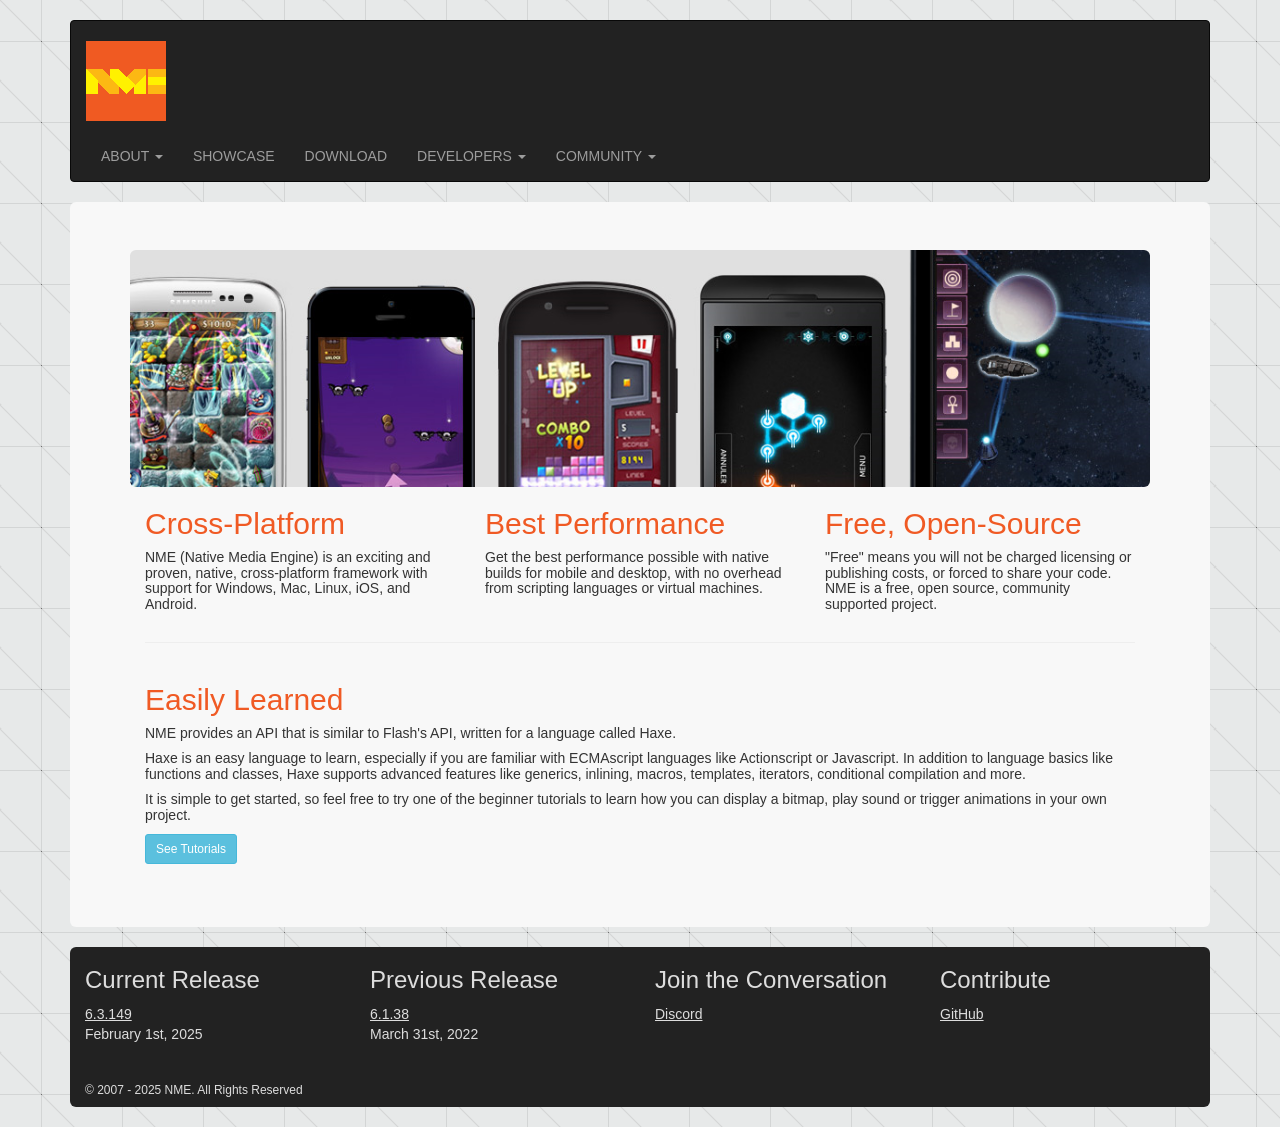
<file: index.html>
﻿<!doctype html>
<html lang="en">
    <head>
        <meta charset="utf-8">
        <meta http-equiv="X-UA-Compatible" content="IE=edge">
        <meta name="viewport" content="width=device-width, initial-scale=1">
        <!-- The above 3 meta tags *must* come first in the head; any other head content must come *after* these tags -->
        <meta name="description" content="">
        <meta name="author" content="">
        <link rel="shortcut icon" href="images/favicon.ico" type="image/x-icon">
        <link rel="icon" href="images/favicon.ico" type="image/x-icon">
        <title>NME :: Create high-performance Windows, Mac, Linux, iOS, and Android applications, written with Haxe</title>
        <meta name="keywords" content="haxe, games, applications, ios, android, mobile, windows, mac, linux, desktop, development, native">
        <!-- Bootstrap core CSS -->
        <link href="css/bootstrap.min.css" rel="stylesheet">
        <!-- IE10 viewport hack for Surface/desktop Windows 8 bug -->
        <link href="css/ie10-viewport-bug-workaround.css" rel="stylesheet">
        <!-- Custom styles for this template -->
        <link href="css/nme.css" rel="stylesheet">
        <!-- HTML5 shim and Respond.js for IE8 support of HTML5 elements and media queries -->
        <!--[if lt IE 9]>
        <script src="js/html5shiv.min.js"></script>
        <script src="js/respond.min.js"></script>
        <![endif]-->
    </head>
    <body>
        <div class="container">
            <!-- Static navbar -->
            <nav id="header" class="navbar navbar-inverse"></nav>
            <div class="jumbotron">
                <img src="images/banner.png" class="img-responsive img-rounded" alt="banner">         
                <div class="container mbody">
                    <div class="row">
                        <div class="col-md-4">
                            <h2 class="highlight">Cross-Platform</h2>
                            <h5>NME (Native Media Engine) is an exciting and proven, native, cross-platform framework with support for Windows, Mac, Linux, iOS, and Android.</h5>
                        </div>
                        <div class="col-md-4">
                            <h2 class="highlight">Best Performance</h2>
                            <h5>Get the best performance possible with native builds for mobile and desktop, with no overhead from scripting languages or virtual machines.</h5>
                        </div>
                        <div class="col-md-4">
                            <h2 class="highlight">Free, Open-Source</h2>
                            <h5>"Free" means you will not be charged licensing or publishing costs, or forced to share your code. NME is a free, open source, community supported project.</h5>
                        </div>
                    </div>
                    <hr>
                    <div class="row">
                        <div class="col-md-12">
                            <h2 class="highlight">Easily Learned</h2>
                            <h5>NME provides an API that is similar to Flash's API, written for a language called Haxe.</h5>
                            <h5>Haxe is an easy language to learn, especially if you are familiar with ECMAscript languages like Actionscript or Javascript. In addition to language basics like functions and classes, Haxe supports advanced features like generics, inlining, macros, templates, iterators, conditional compilation and more.</h5>
                            <h5>It is simple to get started, so feel free to try one of the beginner tutorials to learn how you can display a bitmap, play sound or trigger animations in your own project.</h5>
                        	<p><a class="btn btn-sm btn-info" href="developers/tutorials/" role="button">See Tutorials</a></p>
                        </div>
                    </div>
                </div>
            </div>
            <!-- /container -->
            <footer id="footer" class="footer container-fluid img-rounded"></footer>
        </div>
        <!-- Bootstrap core JavaScript
            ================================================== -->
        <!-- Placed at the end of the document so the pages load faster -->
        <script src="https://code.jquery.com/jquery-1.12.4.min.js" integrity="sha384-nvAa0+6Qg9clwYCGGPpDQLVpLNn0fRaROjHqs13t4Ggj3Ez50XnGQqc/r8MhnRDZ" crossorigin="anonymous"></script>
        <script>window.jQuery || document.write('<script src="js/jquery-1.12.4.min.js"><\/script>')</script>
        <script src="js/bootstrap.min.js"></script>
        <!-- IE10 viewport hack for Surface/desktop Windows 8 bug -->
        <script src="js/ie10-viewport-bug-workaround.js"></script>
        <!-- Load the header and footer -->
        <script> 
            $(function(){
              $("#header").load("header.html"); 
              $("#footer").load("footer.html"); 
            });
        </script> 
    </body>
</html>
</file>
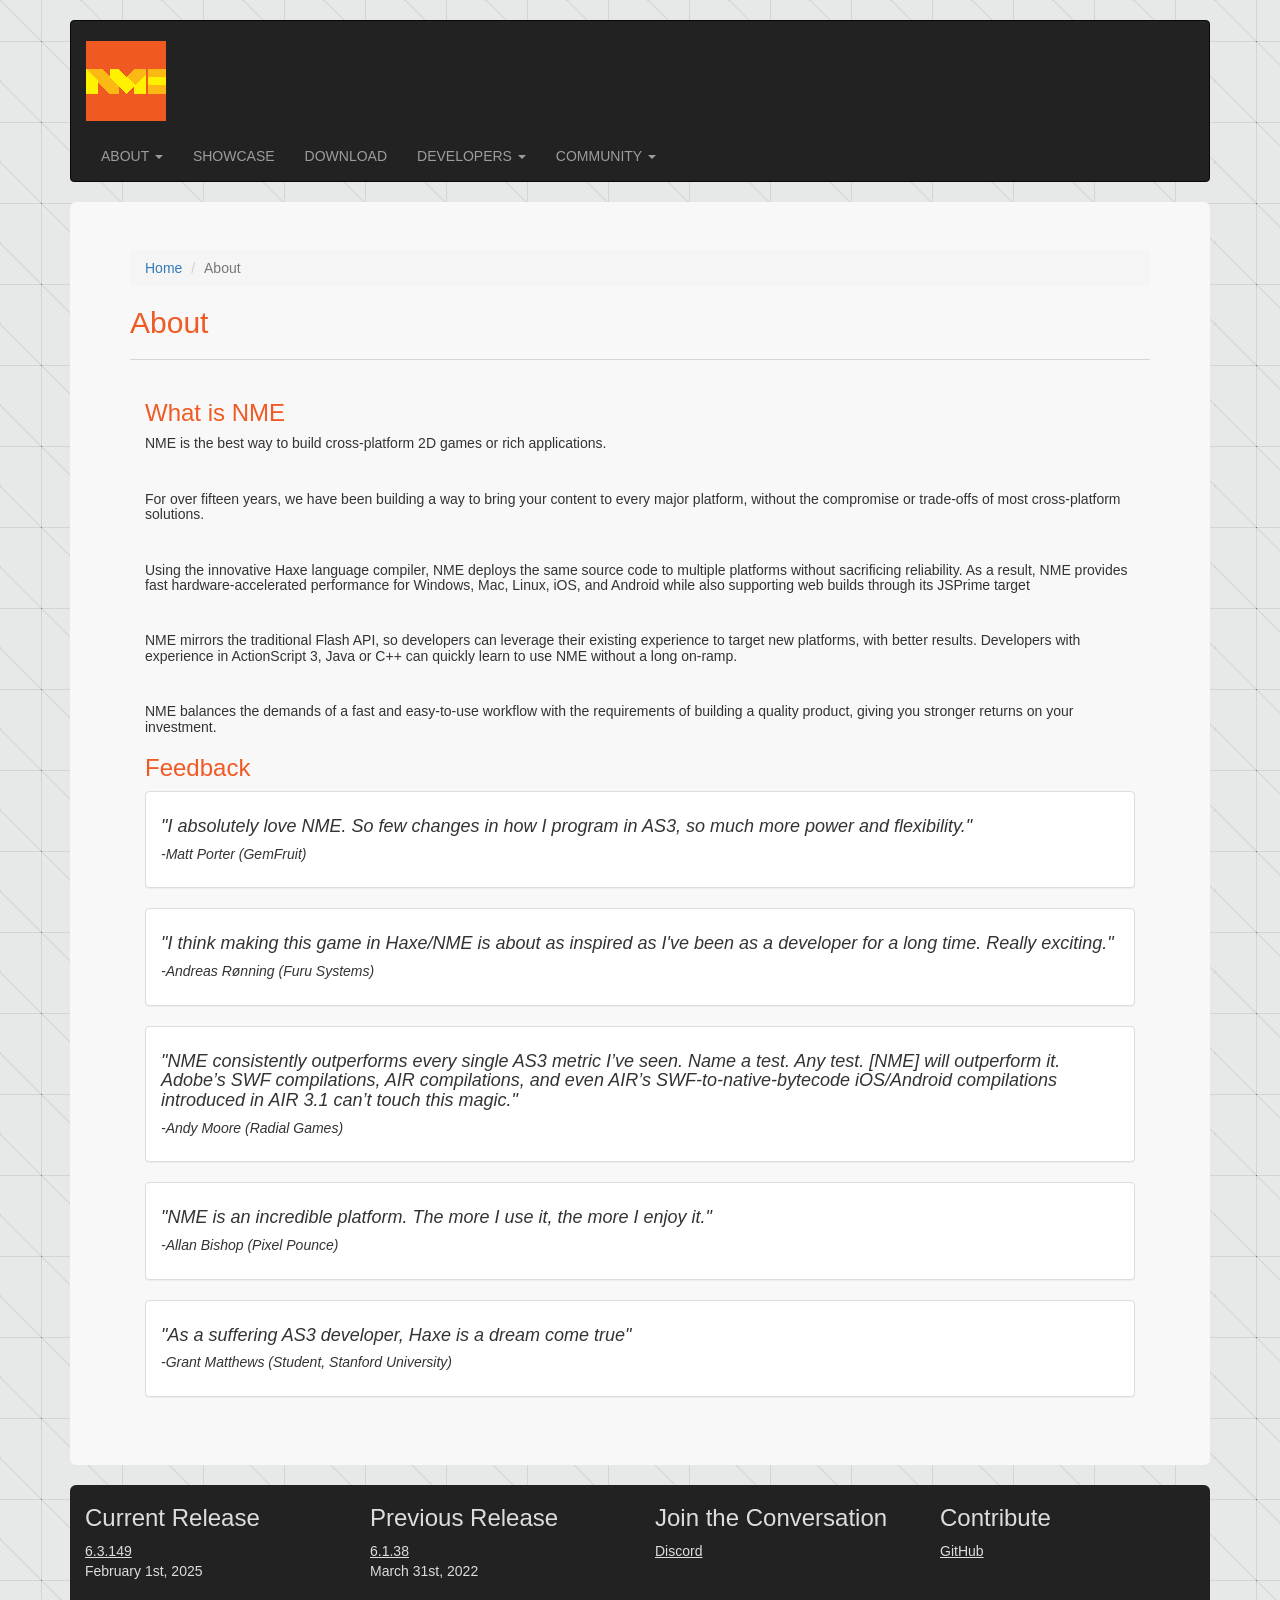
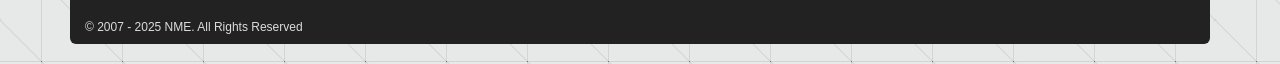
<file: about/index.html>
﻿<!doctype html>
<html lang="en">
    <head>
        <meta charset="utf-8">
        <meta http-equiv="X-UA-Compatible" content="IE=edge">
        <meta name="viewport" content="width=device-width, initial-scale=1">
        <!-- The above 3 meta tags *must* come first in the head; any other head content must come *after* these tags -->
        <meta name="description" content="">
        <meta name="author" content="">
        <link rel="shortcut icon" href="../images/favicon.ico" type="image/x-icon">
        <link rel="icon" href="../images/favicon.ico" type="image/x-icon">
        <title>NME :: About</title>
        <!-- Bootstrap core CSS -->
        <link href="../css/bootstrap.min.css" rel="stylesheet">
        <!-- IE10 viewport hack for Surface/desktop Windows 8 bug -->
        <link href="../css/ie10-viewport-bug-workaround.css" rel="stylesheet">
        <!-- Custom styles for this template -->
        <link href="../css/nme.css" rel="stylesheet">
        <!-- HTML5 shim and Respond.js for IE8 support of HTML5 elements and media queries -->
        <!--[if lt IE 9]>
        <script src="../js/html5shiv.min.js"></script>
        <script src="../js/respond.min.js"></script>
        <![endif]-->
    </head>
    <body>
        <div class="container">
            <!-- Static navbar -->
            <nav id="header" class="navbar navbar-inverse"></nav>
            <div class="jumbotron">
                <ol class="breadcrumb">
                    <li><a href="../../">Home</a></li>
                    <li class="active">About</li>
                </ol>
                <h2 class="highlight">About</h2>
                <hr>
                <div class="container mbody">
                    <h3 class="highlight">What is NME</h3>
                    <h5>NME is the best way to build cross-platform 2D games or rich applications.</h5>
                    <br>
                    <h5>For over fifteen years, we have been building a way to bring your content to every major platform, without the compromise or trade-offs of most cross-platform solutions.</h5>
                    <br>
                    <h5>Using the innovative Haxe language compiler, NME deploys the same source code to multiple platforms without sacrificing reliability. As a result, NME provides fast hardware-accelerated performance for Windows, Mac, Linux, iOS, and Android while also supporting web builds through its JSPrime target</h5>
                    <br>
                    <h5>NME mirrors the traditional Flash API, so developers can leverage their existing experience to target new platforms, with better results. Developers with experience in ActionScript 3, Java or C++ can quickly learn to use NME without a long on-ramp.</h5>
                    <br>
                    <h5>NME balances the demands of a fast and easy-to-use workflow with the requirements of building a quality product, giving you stronger returns on your investment.</h5>
                    <h3 class="highlight">Feedback</h3>
                    <div class="panel panel-default">
					  <div class="panel-body">
					    <h4><i>"I absolutely love NME. So few changes in how I program in AS3, so much more power and flexibility."</i></h4>
					    <h5><i>-Matt Porter (GemFruit)</i></h5>
					  </div>
					</div>
					<div class="panel panel-default">
					  <div class="panel-body">
					    <h4><i>"I think making this game in Haxe/NME is about as inspired as I've been as a developer for a long time. Really exciting."</i></h4>
					    <h5><i>-Andreas Rønning (Furu Systems)</i></h5>
					  </div>
					</div>

					<div class="panel panel-default">
					  <div class="panel-body">
					    <h4><i>"NME consistently outperforms every single AS3 metric I’ve seen. Name a test. Any test. [NME] will outperform it. Adobe’s SWF compilations, AIR compilations, and even AIR’s SWF-to-native-bytecode iOS/Android compilations introduced in AIR 3.1 can’t touch this magic."</i></h4>
					    <h5><i>-Andy Moore (Radial Games)</i></h5>
					  </div>
					</div>
					
					<div class="panel panel-default">
					  <div class="panel-body">
					    <h4><i>"NME is an incredible platform. The more I use it, the more I enjoy it."</i></h4>
					    <h5><i>-Allan Bishop (Pixel Pounce)</i></h5>
					  </div>
					</div>
					
					<div class="panel panel-default">
					  <div class="panel-body">
					    <h4><i>"As a suffering AS3 developer, Haxe is a dream come true"</i></h4>
					    <h5><i>-Grant Matthews (Student, Stanford University)</i></h5>
					  </div>
					</div>

                </div>
            </div>
            <!-- /container -->
            <footer id="footer" class="footer container-fluid img-rounded"></footer>
        </div>
        <!-- Bootstrap core JavaScript
            ================================================== -->
        <!-- Placed at the end of the document so the pages load faster -->
        <script src="https://code.jquery.com/jquery-1.12.4.min.js" integrity="sha384-nvAa0+6Qg9clwYCGGPpDQLVpLNn0fRaROjHqs13t4Ggj3Ez50XnGQqc/r8MhnRDZ" crossorigin="anonymous"></script>
        <script>window.jQuery || document.write('<script src="../js/jquery-1.12.4.min.js"><\/script>')</script>
        <script src="../js/bootstrap.min.js"></script>
        <!-- IE10 viewport hack for Surface/desktop Windows 8 bug -->
        <script src="../js/ie10-viewport-bug-workaround.js"></script>
        <!-- Load the header and footer -->
        <script> 
            $(function(){
              $("#header").load("../header.html"); 
              $("#footer").load("../footer.html"); 
            });
        </script> 
    </body>
</html>
</file>
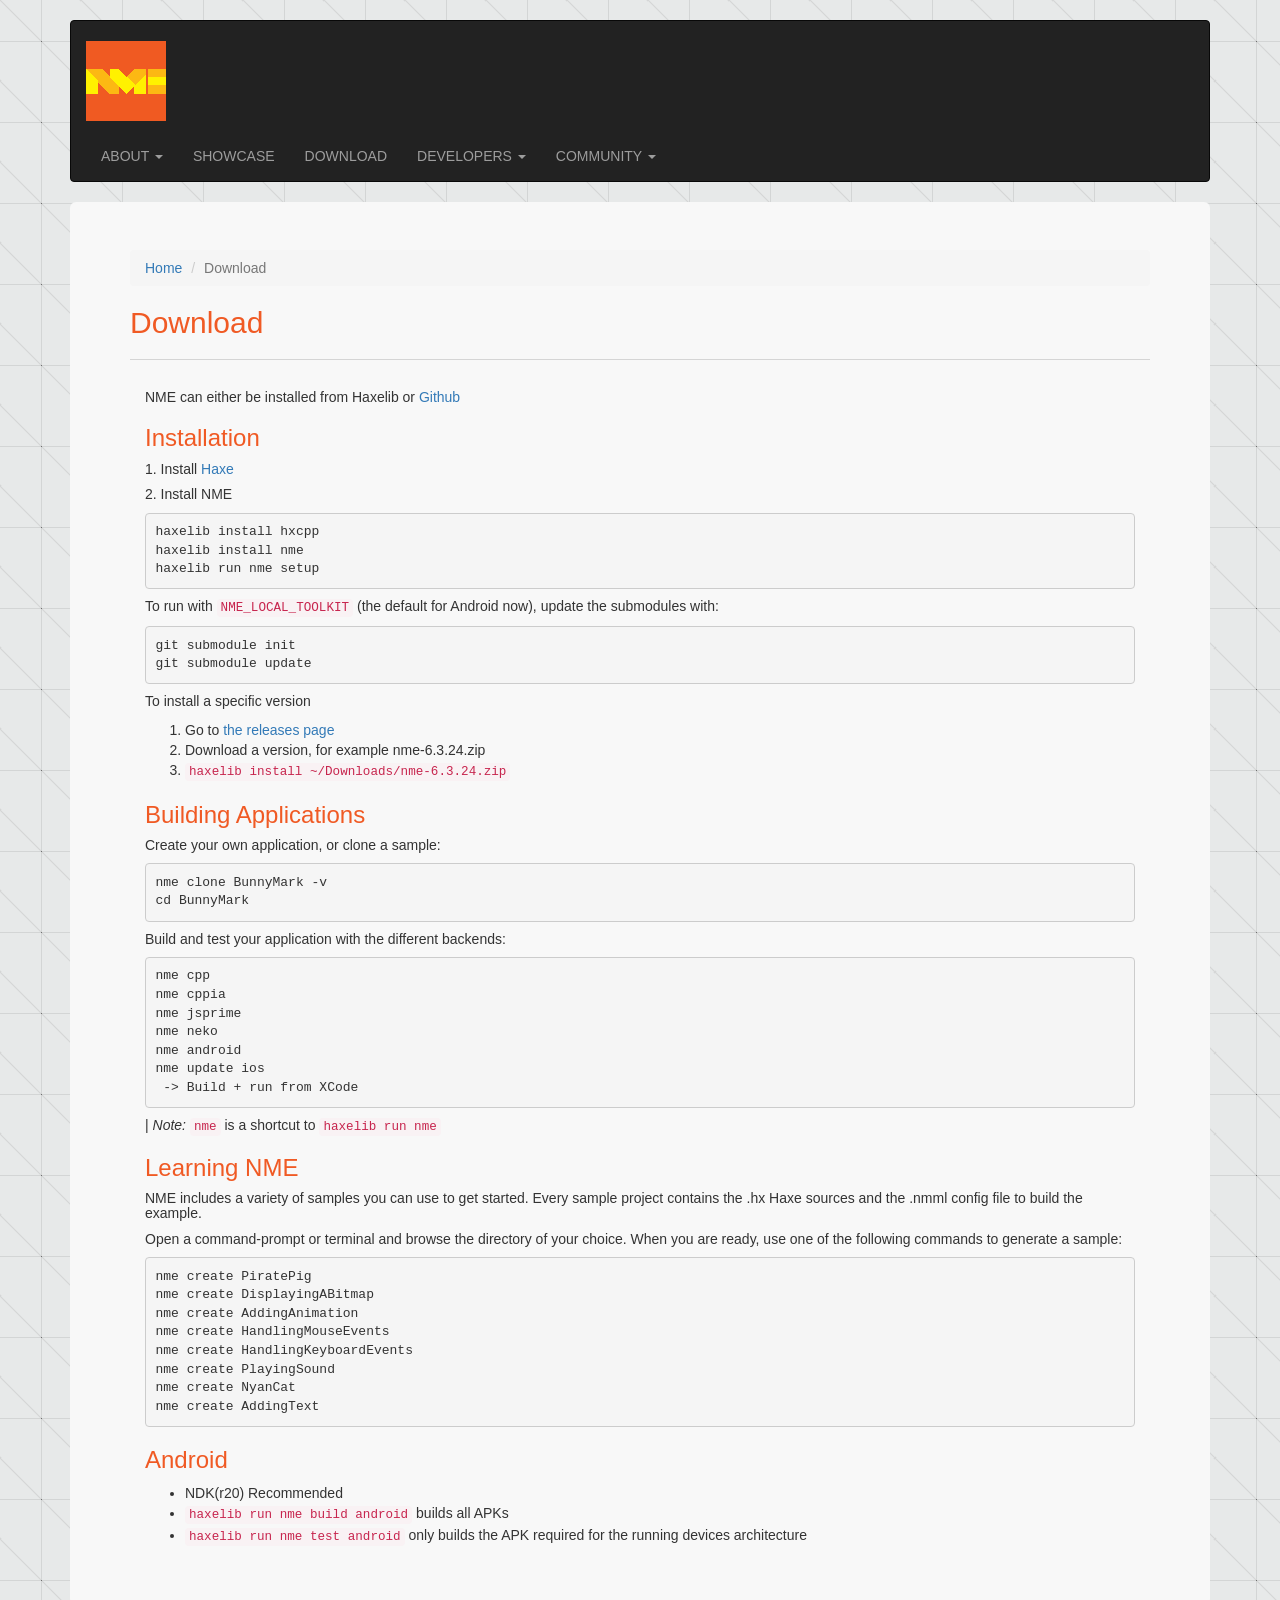
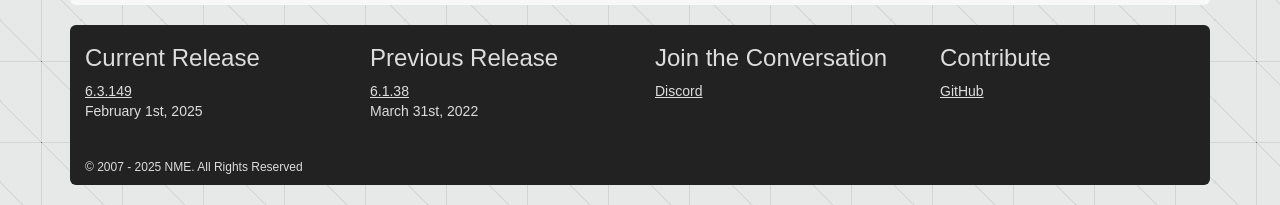
<file: download/index.html>
﻿<!doctype html>
<html lang="en">
    <head>
        <meta charset="utf-8">
        <meta http-equiv="X-UA-Compatible" content="IE=edge">
        <meta name="viewport" content="width=device-width, initial-scale=1">
        
        <meta name="description" content="">
        <meta name="author" content="">
        <link rel="shortcut icon" href="../images/favicon.ico" type="image/x-icon">
        <link rel="icon" href="../images/favicon.ico" type="image/x-icon">
        <title>NME :: Download</title>
        <!-- Bootstrap core CSS -->
        <link href="../css/bootstrap.min.css" rel="stylesheet">
        <!-- IE10 viewport hack for Surface/desktop Windows 8 bug -->
        <link href="../css/ie10-viewport-bug-workaround.css" rel="stylesheet">
        <!-- Custom styles -->
        <link href="../css/nme.css" rel="stylesheet">
        <!-- HTML5 shim and Respond.js for IE8 support of HTML5 elements and media queries -->
        <!--[if lt IE 9]>
        <script src="../js/html5shiv.min.js"></script>
        <script src="../js/respond.min.js"></script>
        <![endif]-->
    </head>
    <body>
        <div class="container">
            <!-- Static navbar -->
            <nav id="header" class="navbar navbar-inverse"></nav>
            <div class="jumbotron">
                <ol class="breadcrumb">
                    <li><a href="../">Home</a></li>
                    <li class="active">Download</li>
                </ol>
                <h2 class="highlight">Download</h2>
                <hr>
                <div class="container mbody">
                	<h5>NME can either be installed from Haxelib or <a href="https://github.com/haxenme/nme">Github</a></h5>
                    <h3 class="highlight">Installation</h3>
                    <h5>1. Install <a href="http://www.haxe.org/">Haxe</a></h5>
                    <h5>2. Install NME</h5>
                    <pre><code>haxelib install hxcpp
haxelib install nme
haxelib run nme setup
</code></pre>
					<h5>To run with <code>NME_LOCAL_TOOLKIT</code> (the default for Android now), update the submodules with:</h5>
					<pre><code>git submodule init
git submodule update
</code></pre>
					<h5>To install a specific version</h5>
					<ol type="1">
					  <li>Go to <a href="https://github.com/haxenme/nme/releases">the releases page</a></li>
					  <li>Download a version, for example nme-6.3.24.zip</li>
					  <li><code>haxelib install ~/Downloads/nme-6.3.24.zip</code></li>
					</ol>
					
					<h3 class="highlight">Building Applications</h3>
					<h5>Create your own application, or clone a sample:</h5>
					<pre><code>nme clone BunnyMark -v
cd BunnyMark
</code></pre>
					<h5>Build and test your application with the different backends:</h5>
					<pre><code>nme cpp
nme cppia
nme jsprime
nme neko
nme android
nme update ios
 -> Build + run from XCode
</code></pre>
					<h5>| <i>Note: </i><code>nme</code> is a shortcut to <code>haxelib run nme</code></h5>
					
					<h3 class="highlight">Learning NME</h3>
					<h5>NME includes a variety of samples you can use to get started. Every sample project contains the .hx Haxe sources and the .nmml config file to build the example.</h5>
					<h5>Open a command-prompt or terminal and browse the directory of your choice. When you are ready, use one of the following commands to generate a sample:</h5>
					<pre><code>nme create PiratePig
nme create DisplayingABitmap
nme create AddingAnimation
nme create HandlingMouseEvents
nme create HandlingKeyboardEvents
nme create PlayingSound
nme create NyanCat
nme create AddingText
</code></pre>
					<h3 class="highlight">Android</h3>
					<ul>
					  <li>NDK(r20) Recommended</li>
					  <li><code>haxelib run nme build android</code> builds all APKs</li>
					  <li><code>haxelib run nme test android</code> only builds the APK required for the running devices architecture</li>
					</ul>

				</div>
            </div>
            <!-- /container -->
            <footer id="footer" class="footer container-fluid img-rounded"></footer>
        </div>
        <!-- Bootstrap core JavaScript
            ================================================== -->
        <!-- Placed at the end of the document so the pages load faster -->
        <script src="https://code.jquery.com/jquery-1.12.4.min.js" integrity="sha384-nvAa0+6Qg9clwYCGGPpDQLVpLNn0fRaROjHqs13t4Ggj3Ez50XnGQqc/r8MhnRDZ" crossorigin="anonymous"></script>
        <script>window.jQuery || document.write('<script src="../js/jquery-1.12.4.min.js"><\/script>')</script>
        <script src="../js/bootstrap.min.js"></script>
        <!-- IE10 viewport hack for Surface/desktop Windows 8 bug -->
        <script src="../js/ie10-viewport-bug-workaround.js"></script>
        <!-- Load the header and footer -->
        <script> 
            $(function(){
              $("#header").load("../header.html"); 
              $("#footer").load("../footer.html"); 
            });
        </script> 
    </body>
</html>
</file>
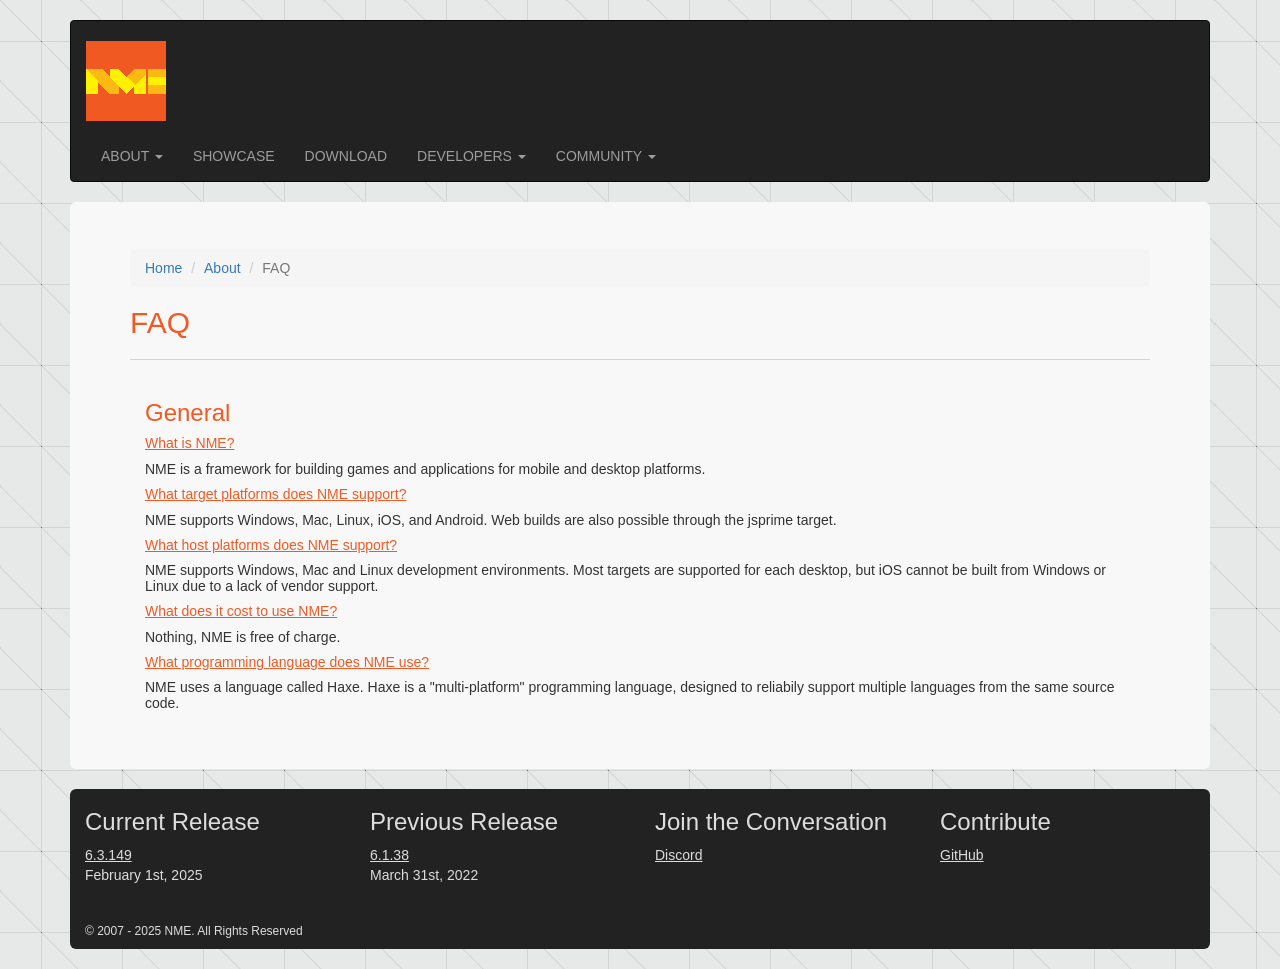
<file: about/faq/index.html>
﻿<!doctype html>
<html lang="en">
    <head>
        <meta charset="utf-8">
        <meta http-equiv="X-UA-Compatible" content="IE=edge">
        <meta name="viewport" content="width=device-width, initial-scale=1">
        <!-- The above 3 meta tags *must* come first in the head; any other head content must come *after* these tags -->
        <meta name="description" content="">
        <meta name="author" content="">
        <link rel="shortcut icon" href="../../images/favicon.ico" type="image/x-icon">
        <link rel="icon" href="../../images/favicon.ico" type="image/x-icon">
        <title>NME :: FAQ</title>
        <!-- Bootstrap core CSS -->
        <link href="../../css/bootstrap.min.css" rel="stylesheet">
        <!-- IE10 viewport hack for Surface/desktop Windows 8 bug -->
        <link href="../../css/ie10-viewport-bug-workaround.css" rel="stylesheet">
        <!-- Custom styles for this template -->
        <link href="../../css/nme.css" rel="stylesheet">
        <!-- HTML5 shim and Respond.js for IE8 support of HTML5 elements and media queries -->
        <!--[if lt IE 9]>
        <script src="../../js/html5shiv.min.js"></script>
        <script src="../../js/respond.min.js"></script>
        <![endif]-->
    </head>
    <body>
        <div class="container">
            <!-- Static navbar -->
            <nav id="header" class="navbar navbar-inverse"></nav>
            <div class="jumbotron">
                <ol class="breadcrumb">
                    <li><a href="../../">Home</a></li>
                    <li><a href="../">About</a></li>
                    <li class="active">FAQ</li>
                </ol>
                <h2 class="highlight">FAQ</h2>
                <hr>
                <div class="container mbody">
                    <h3 class="highlight">General</h3>
                    <h5 class="highlight2">What is NME?</h5>
                    <h5>NME is a framework for building games and applications for mobile and desktop platforms.</h5>
                    <h5 class="highlight2">What target platforms does NME support?</h5>
                    <h5>NME supports Windows, Mac, Linux, iOS, and Android. Web builds are also possible through the jsprime target.</h5>
                    <h5 class="highlight2">What host platforms does NME support?</h5>
                    <h5>NME supports Windows, Mac and Linux development environments. Most targets are supported for each desktop, but iOS cannot be built from Windows or Linux due to a lack of vendor support.</h5>
                    <h5 class="highlight2">What does it cost to use NME?</h5>
                    <h5>Nothing, NME is free of charge.</h5>
                    <h5 class="highlight2">What programming language does NME use?</h5>
                    <h5>NME uses a language called Haxe. Haxe is a "multi-platform" programming language, designed to reliabily support multiple languages from the same source code.</h5>
                </div>
            </div>
            <!-- /container -->
            <footer id="footer" class="footer container-fluid img-rounded"></footer>
        </div>
        <!-- Bootstrap core JavaScript
            ================================================== -->
        <!-- Placed at the end of the document so the pages load faster -->
        <script src="https://code.jquery.com/jquery-1.12.4.min.js" integrity="sha384-nvAa0+6Qg9clwYCGGPpDQLVpLNn0fRaROjHqs13t4Ggj3Ez50XnGQqc/r8MhnRDZ" crossorigin="anonymous"></script>
        <script>window.jQuery || document.write('<script src="../../js/jquery-1.12.4.min.js"><\/script>')</script>
        <script src="../../js/bootstrap.min.js"></script>
        <!-- IE10 viewport hack for Surface/desktop Windows 8 bug -->
        <script src="../../js/ie10-viewport-bug-workaround.js"></script>
        <!-- Load the header and footer -->
        <script> 
            $(function(){
              $("#header").load("../../header.html"); 
              $("#footer").load("../../footer.html"); 
            });
        </script> 
    </body>
</html>
</file>
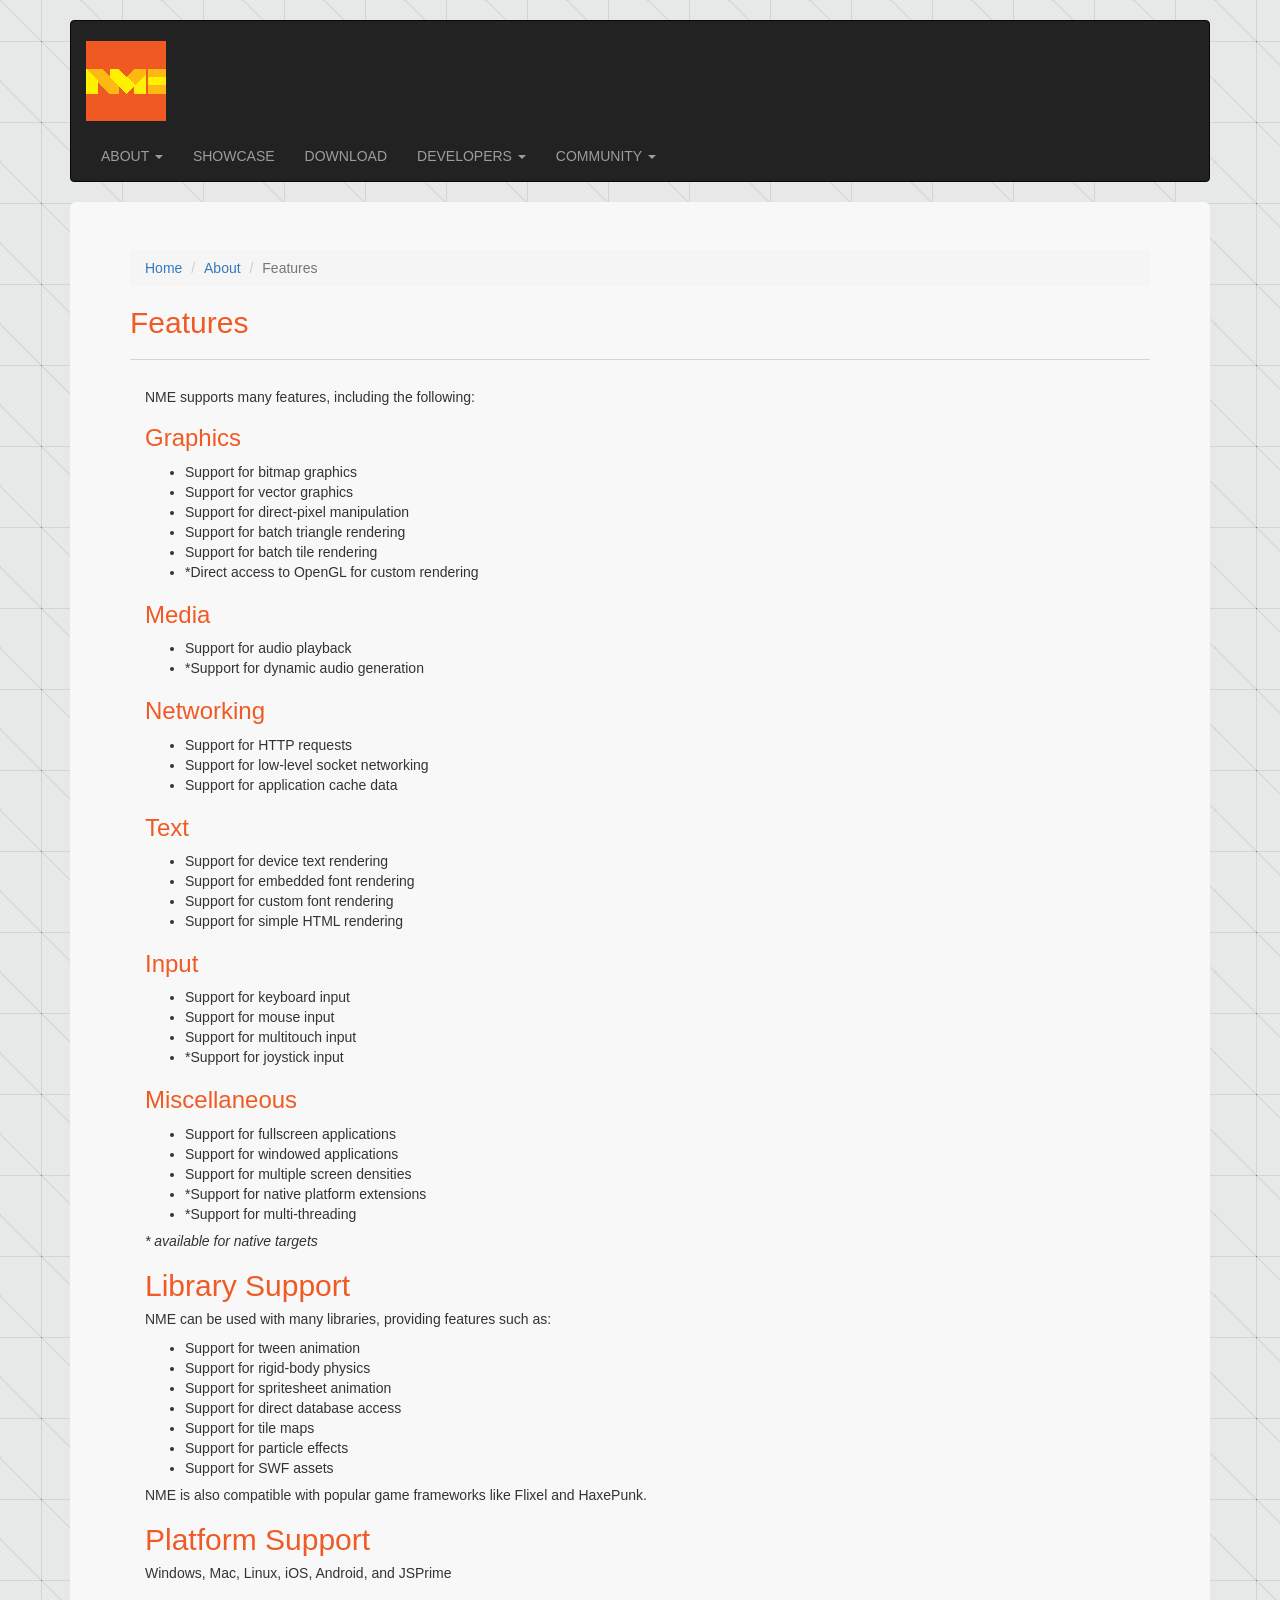
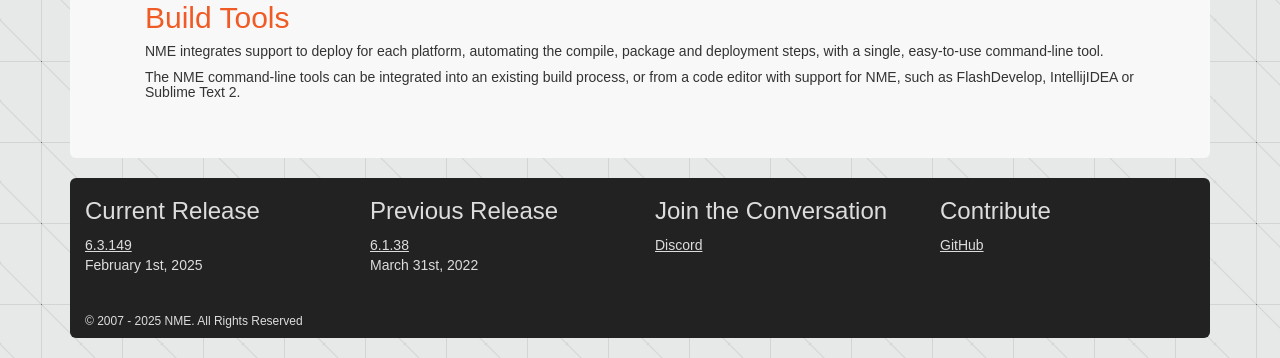
<file: about/features/index.html>
﻿<!doctype html>
<html lang="en">
    <head>
        <meta charset="utf-8">
        <meta http-equiv="X-UA-Compatible" content="IE=edge">
        <meta name="viewport" content="width=device-width, initial-scale=1">
        <!-- The above 3 meta tags *must* come first in the head; any other head content must come *after* these tags -->
        <meta name="description" content="">
        <meta name="author" content="">
        <link rel="shortcut icon" href="../../images/favicon.ico" type="image/x-icon">
        <link rel="icon" href="../../images/favicon.ico" type="image/x-icon">
        <title>NME :: Features</title>
        <!-- Bootstrap core CSS -->
        <link href="../../css/bootstrap.min.css" rel="stylesheet">
        <!-- IE10 viewport hack for Surface/desktop Windows 8 bug -->
        <link href="../../css/ie10-viewport-bug-workaround.css" rel="stylesheet">
        <!-- Custom styles for this template -->
        <link href="../../css/nme.css" rel="stylesheet">
        <!-- HTML5 shim and Respond.js for IE8 support of HTML5 elements and media queries -->
        <!--[if lt IE 9]>
        <script src="../../js/html5shiv.min.js"></script>
        <script src="../../js/respond.min.js"></script>
        <![endif]-->
    </head>
    <body>
        <div class="container">
            <!-- Static navbar -->
            <nav id="header" class="navbar navbar-inverse"></nav>
            <div class="jumbotron">
                <ol class="breadcrumb">
                    <li><a href="../../">Home</a></li>
                    <li><a href="../">About</a></li>
                    <li class="active">Features</li>
                </ol>
                <h2 class="highlight">Features</h2>
                <hr>
                <div class="container mbody">
                	<h5>NME supports many features, including the following:</h5>
                    <h3 class="highlight">Graphics</h3>
                    <ul>
					  <li>Support for bitmap graphics</li>
					  <li>Support for vector graphics</li>
					  <li>Support for direct-pixel manipulation</li>
					  <li>Support for batch triangle rendering</li>
					  <li>Support for batch tile rendering</li>
					  <li>*Direct access to OpenGL for custom rendering</li>
					</ul>
					<h3 class="highlight">Media</h3>
                    <ul>
					  <li>Support for audio playback</li>
					  <li>*Support for dynamic audio generation</li>
					</ul>
					<h3 class="highlight">Networking</h3>
                    <ul>
					  <li>Support for HTTP requests</li>
					  <li>Support for low-level socket networking</li>
					  <li>Support for application cache data</li>
					</ul>
					<h3 class="highlight">Text</h3>
                    <ul>
					  <li>Support for device text rendering</li>
					  <li>Support for embedded font rendering</li>
					  <li>Support for custom font rendering</li>
					  <li>Support for simple HTML rendering</li>
					</ul>
					<h3 class="highlight">Input</h3>
                    <ul>
					  <li>Support for keyboard input</li>
					  <li>Support for mouse input</li>
					  <li>Support for multitouch input</li>
					  <li>*Support for joystick input</li>
					</ul>
					<h3 class="highlight">Miscellaneous</h3>
                    <ul>
					  <li>Support for fullscreen applications</li>
					  <li>Support for windowed applications</li>
					  <li>Support for multiple screen densities</li>
					  <li>*Support for native platform extensions</li>
					  <li>*Support for multi-threading</li>
					</ul>
					<h5><i>* available for native targets</i></h5>
					
					<h2 class="highlight">Library Support</h2>
					<h5>NME can be used with many libraries, providing features such as:</h5>
					<ul>
					  <li>Support for tween animation</li>
					  <li>Support for rigid-body physics</li>
					  <li>Support for spritesheet animation</li>
					  <li>Support for direct database access</li>
					  <li>Support for tile maps</li>
					  <li>Support for particle effects</li>
					  <li>Support for SWF assets</li>
					</ul>
					<h5>NME is also compatible with popular game frameworks like Flixel and HaxePunk.</h5>
					
					<h2 class="highlight">Platform Support</h2>
					<h5>Windows, Mac, Linux, iOS, Android, and JSPrime</h5>
					
					<h2 class="highlight">Build Tools</h2>
					<h5>NME integrates support to deploy for each platform, automating the compile, package and deployment steps, with a single, easy-to-use command-line tool.</h5>
					<h5>The NME command-line tools can be integrated into an existing build process, or from a code editor with support for NME, such as FlashDevelop, IntellijIDEA or Sublime Text 2.</h5>

                </div>
            </div>
            <!-- /container -->
            <footer id="footer" class="footer container-fluid img-rounded"></footer>
        </div>
        <!-- Bootstrap core JavaScript
            ================================================== -->
        <!-- Placed at the end of the document so the pages load faster -->
        <script src="https://code.jquery.com/jquery-1.12.4.min.js" integrity="sha384-nvAa0+6Qg9clwYCGGPpDQLVpLNn0fRaROjHqs13t4Ggj3Ez50XnGQqc/r8MhnRDZ" crossorigin="anonymous"></script>
        <script>window.jQuery || document.write('<script src="../../js/jquery-1.12.4.min.js"><\/script>')</script>
        <script src="../../js/bootstrap.min.js"></script>
        <!-- IE10 viewport hack for Surface/desktop Windows 8 bug -->
        <script src="../../js/ie10-viewport-bug-workaround.js"></script>
        <!-- Load the header and footer -->
        <script> 
            $(function(){
              $("#header").load("../../header.html"); 
              $("#footer").load("../../footer.html"); 
            });
        </script> 
    </body>
</html>
</file>
<file: css/nme.css>
body {
    padding-top: 20px;
    padding-bottom: 20px;
    
    background: url(../images/struckaxiom.png);
}

.navbar {
  margin-bottom: 20px;
}

.jumbotron {
    background-color: #F8F8F8;
    margin-bottom: 20px;
}
.mbody {
    background-color: #F8F8F8;
}
.highlight{
    color: #F05A24;
}
.highlight2{
    color: #F05A24;
    text-decoration: underline;
}
.footer{
    background-color: #222222;
    color: #DDDDDD;
}
.footer a:link{
    color: #DDDDDD;
    text-decoration: underline;
}
.footer a:visited {
    color: #DDDDDD;
    text-decoration: underline;
}

.footer a:hover {
    color: #DDDDDD;
    text-decoration: underline;
}

.footer a:active {
    color: #DDDDDD;
    text-decoration: underline;
}
</file>
<file: css/ie10-viewport-bug-workaround.css>
/*!
 * IE10 viewport hack for Surface/desktop Windows 8 bug
 * Copyright 2014-2019 Twitter, Inc.
 * Licensed under MIT (https://github.com/twbs/bootstrap/blob/master/LICENSE)
 */
@-ms-viewport {
  width: device-width;
}
@-o-viewport {
  width: device-width;
}
@viewport {
  width: device-width;
}
</file>
